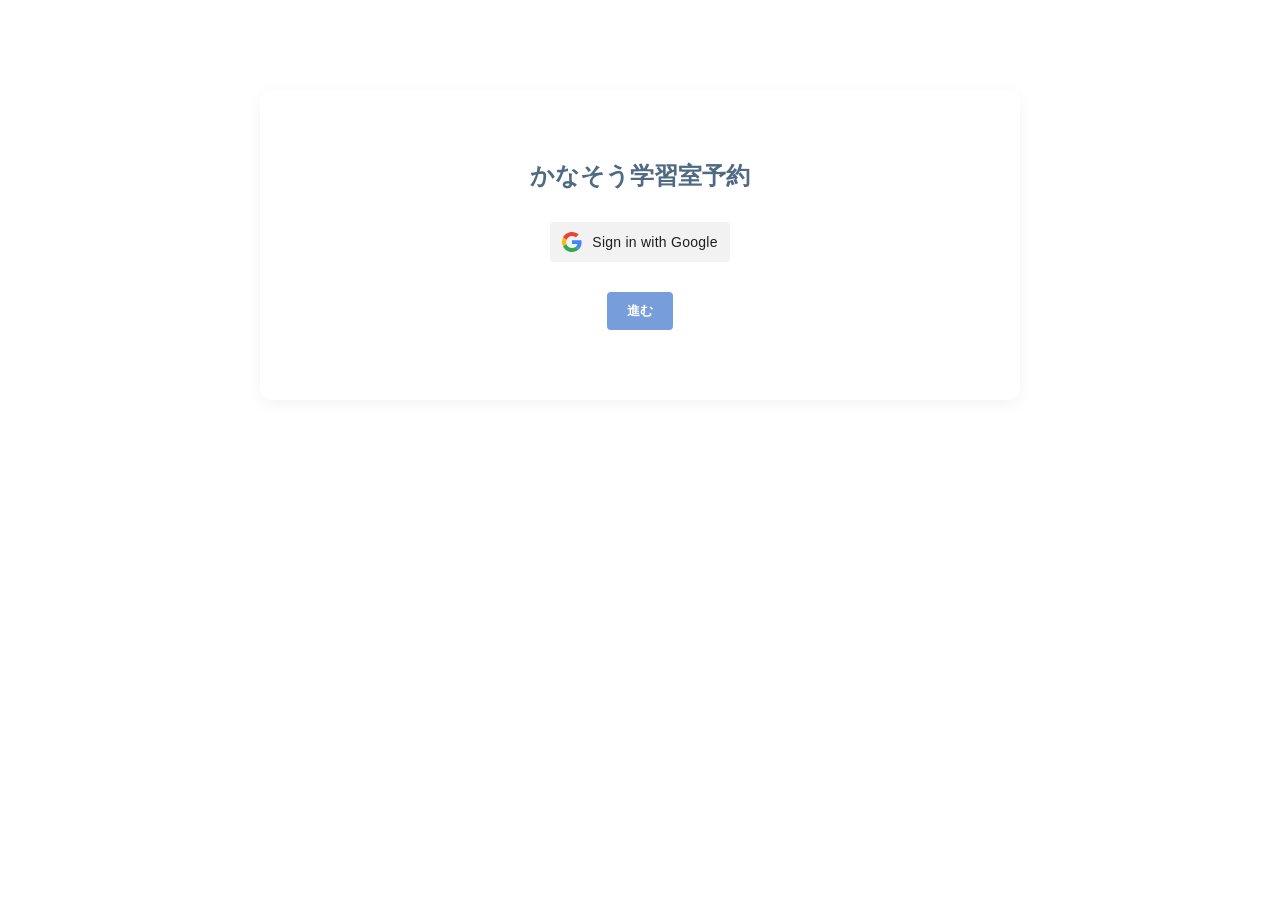
<file: index.html>
<!DOCTYPE html>
<html>
  <head>
    <meta charset="utf-8">
    <meta name="viewport" content="width=device-width, initial-scale=1.0">    
    <title>ログイン</title>
    <link rel="stylesheet" href="stylesheet.css">
    
    <style>
      .btn-wrapper {
        display: flex;
        flex-direction: column;
        align-items: center; /* ボタンを中央に揃える */
        gap: 5px;           /* ボタン同士のすき間を空ける */
        margin-top: 30px;
      }
    </style>
  </head>
  <body>
    <div class="top-wrapper">
      <div class="container">
        <h2>かなそう学習室予約</h2>  
        
        
        
        <div class="btn-wrapper">
          
<button class="gsi-material-button">
  <div class="gsi-material-button-state"></div>
  <div class="gsi-material-button-content-wrapper">
    <div class="gsi-material-button-icon">
      <svg version="1.1" xmlns="http://www.w3.org/2000/svg" viewBox="0 0 48 48" xmlns:xlink="http://www.w3.org/1999/xlink" style="display: block;">
        <path fill="#EA4335" d="M24 9.5c3.54 0 6.71 1.22 9.21 3.6l6.85-6.85C35.9 2.38 30.47 0 24 0 14.62 0 6.51 5.38 2.56 13.22l7.98 6.19C12.43 13.72 17.74 9.5 24 9.5z"></path>
        <path fill="#4285F4" d="M46.98 24.55c0-1.57-.15-3.09-.38-4.55H24v9.02h12.94c-.58 2.96-2.26 5.48-4.78 7.18l7.73 6c4.51-4.18 7.09-10.36 7.09-17.65z"></path>
        <path fill="#FBBC05" d="M10.53 28.59c-.48-1.45-.76-2.99-.76-4.59s.27-3.14.76-4.59l-7.98-6.19C.92 16.46 0 20.12 0 24c0 3.88.92 7.54 2.56 10.78l7.97-6.19z"></path>
        <path fill="#34A853" d="M24 48c6.48 0 11.93-2.13 15.89-5.81l-7.73-6c-2.15 1.45-4.92 2.3-8.16 2.3-6.26 0-11.57-4.22-13.47-9.91l-7.98 6.19C6.51 42.62 14.62 48 24 48z"></path>
        <path fill="none" d="M0 0h48v48H0z"></path>
      </svg>
    </div>
    <span class="gsi-material-button-contents">Sign in with Google</span>
    <span style="display: none;">Sign in with Google</span>
  </div>
</button>
<div class="g_id_signin"></div>
          
          <button id="demo-login-btn" style="margin-top: 20px; padding: 10px 20px; background-color: #779dda; color: white; border: none; border-radius: 4px; cursor: pointer; font-weight: bold;">
            進む
          </button>
          
        </div>

      </div>
    </div>

    <script>
      document.getElementById('demo-login-btn').addEventListener('click', function() {
        // mypage.html に強制的に画面を切り替える
        window.location.href = 'mypage.html'; 
      });
    </script>
  </body>
  
</html>
</file>
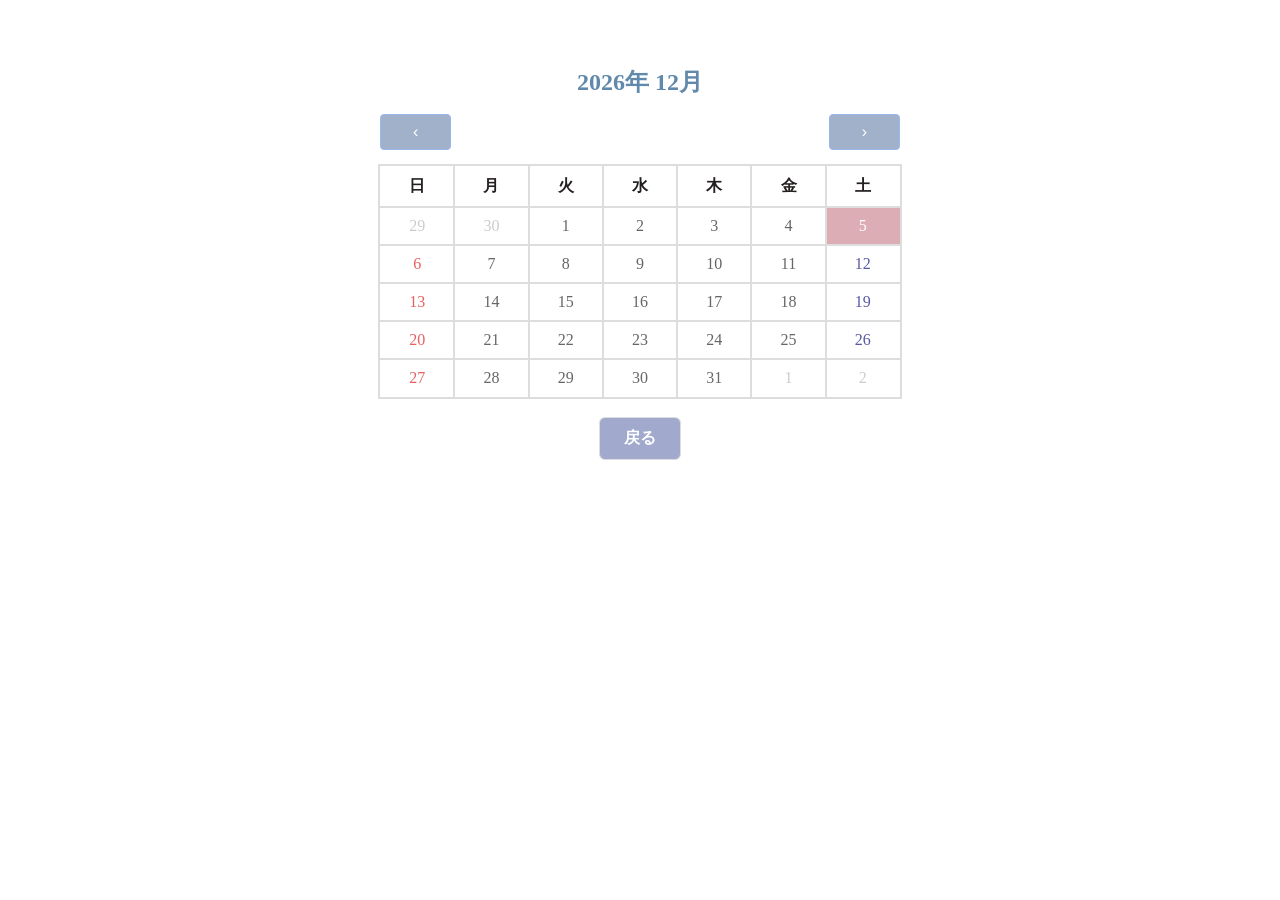
<file: calendar.html>
<!DOCTYPE html>
<html>
  <head>
    <meta charset="utf-8">
    <meta name="viewport" content="width=device-width, initial-scale=1.0">
    <title>Progate</title>
    <link rel="stylesheet" href="stylesheet.css">
  </head>
  <body>
    
   
  <div class="c-wrapper">
    <!-- xxxx年xx月を表示 -->
    <h1></h1>    <h1 id="c-header"></h1>
   
    <!-- ボタンクリックで月移動 -->
    <div id="next-prev-button">
        <button id="prev" onclick="prev()">‹</button>
        <button id="next" onclick="next()">›</button>
    </div>
     <div id ="calendar-wrap"></div>
      <a href="javascript:history.back()">戻る</a>
     <script src="script.js"></script>
  </div>   
  </body>
</html>
</file>
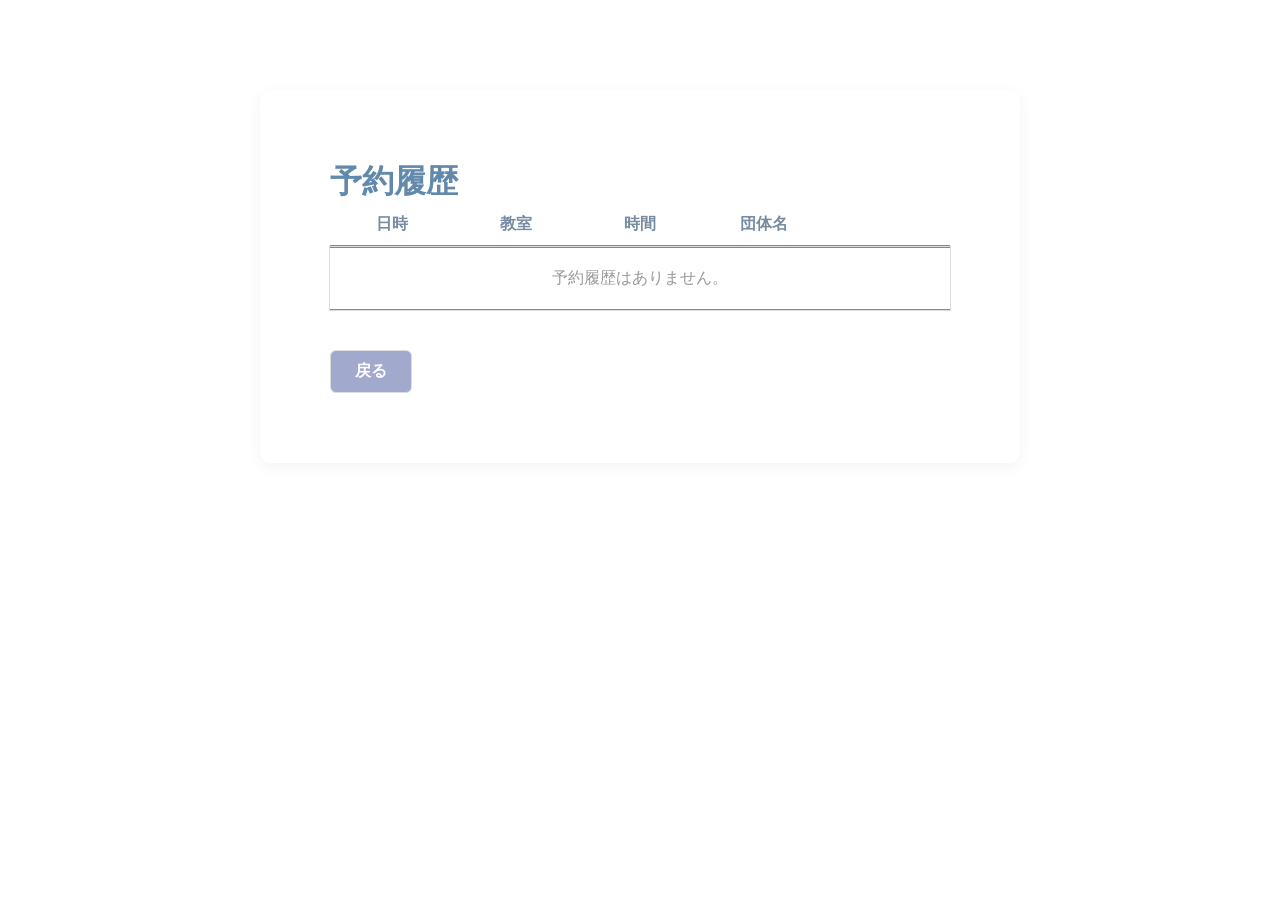
<file: check.html>
<!DOCTYPE html>
<html>
  <head>
    <meta charset="utf-8">
    <meta name="viewport" content="width=device-width, initial-scale=1.0">    
    <title>Progate</title>
    <link rel="stylesheet" href="stylesheet.css">
  </head>
  <body>
     <div class="top-wrapper">
      <div class="container room-container">
       <h1>予約履歴</h1>
        <table class="room" >   
         <thead> 
          <tr>
            <th>日時</th>
            <th>教室</th>
            <th>時間</th>
            <th>団体名</th>
            <th></th>
          </tr>
         </thead>
         <tbody id="reservation-list">
          </tbody>
        </table> 
       <a href="javascript:history.back()">戻る</a>
      </div>
     </div> 
     
   <script src="check.js"></script>
  </body>
</html>
</file>
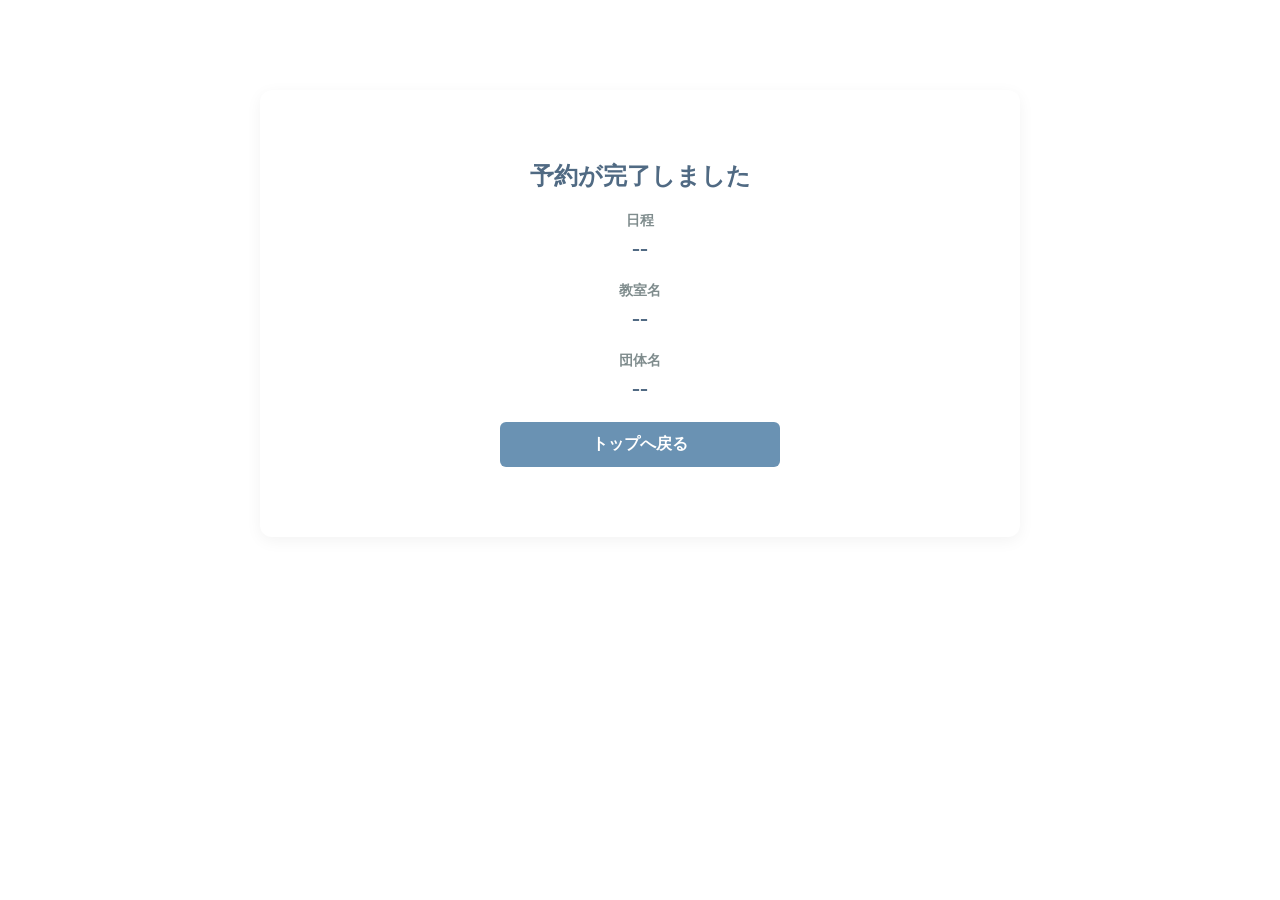
<file: end.html>
<!DOCTYPE html>
<html>
  <head>
    <meta charset="utf-8">
    <meta name="viewport" content="width=device-width, initial-scale=1.0">    
    <title>Progate</title>
    <link rel="stylesheet" href="stylesheet.css">
  </head>
  <body>
    <!-- ここからHTMLを書き始めてください -->
   <div class="top-wrapper">  
    <div class="container">
     <h2>予約が完了しました</h2>
     <h3>日程</h3>
     <h2 id="display-date">--</h2>
     <h3>教室名</h3>
     <h2 id="display-room">--</h2>
     <h3>団体名</h3>
     <h2 id="display-name">--</h2>
     <a href="mypage.html" class="btn start">トップへ戻る</a>
    </div>
   </div>

  <script>
    // 1. URLの「?date=...&room=...&name=...」を解析する
    const params = new URLSearchParams(window.location.search);

    // 2. メモ（パラメータ）からそれぞれのデータを取り出す
    
    const dateStr = params.get('date');
    const room = params.get('room');
    const time = params.get('time');
    const name = params.get('name');

    // 3. HTMLの各要素を、取り出したデータに書き換える
    if (dateStr && time) {
        document.getElementById('display-date').innerText = `${dateStr} ${time}`;
    }
    if (room) {
        document.getElementById('display-room').innerText = `${room}`;
    }
    if (name) {
        document.getElementById('display-name').innerText = name;
    }
  </script>

</body>
</html>
</file>
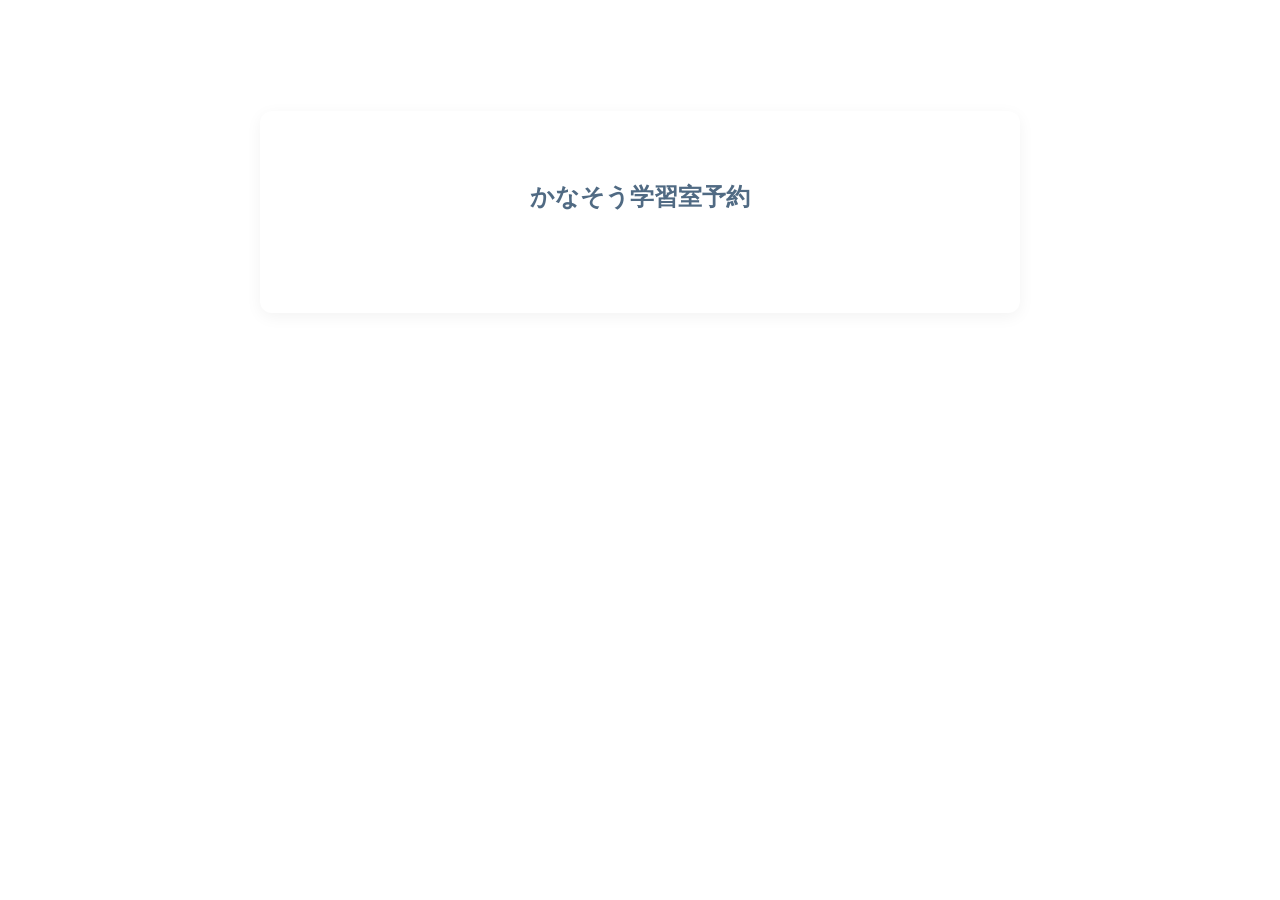
<file: fail.html>
<!DOCTYPE html>
<html>
  <head>
    <meta charset="utf-8">
    <title>login</title>
    <link rel="stylesheet" href="stylesheet.css">
    <!DOCTYPE html>
　　<html lang="en">
    <script src="https://accounts.google.com/gsi/client" async></script>

    <script>
      function decodeJWT(token) {

        let base64Url = token.split(".")[1];
        let base64 = base64Url.replace(/-/g, "+").replace(/_/g, "/");
        let jsonPayload = decodeURIComponent(
          atob(base64)
            .split("")
            .map(function (c) {
              return "%" + ("00" + c.charCodeAt(0).toString(16)).slice(-2);
            })
            .join("")
        );
        return JSON.parse(jsonPayload);
      }

      function handleCredentialResponse(response) {

        console.log("Encoded JWT ID token: " + response.credential);

        const responsePayload = decodeJWT(response.credential);

        console.log("Decoded JWT ID token fields:");
        console.log("  Full Name: " + responsePayload.name);
        console.log("  Given Name: " + responsePayload.given_name);
        console.log("  Family Name: " + responsePayload.family_name);
        console.log("  Unique ID: " + responsePayload.sub);
        console.log("  Profile image URL: " + responsePayload.picture);
        console.log("  Email: " + responsePayload.email);
        
        // ★ここに1行追加！ログインが成功したら、マイページに画面を切り替える
        window.location.href = 'mypage.html';
      }
    </script>
  </head>

  <body>
  　
    <div class="top-wrapper">
      <div class="container">
     <h2>かなそう学習室予約</h2>  
     <!-- g_id_onload contains Google Identity Services settings -->
    <div
      id="g_id_onload"
      data-auto_prompt="false"
      data-callback="handleCredentialResponse"
      data-client_id="PUT_YOUR_WEB_CLIENT_ID_HERE"
    ></div>
    <!-- g_id_signin places the button on a page and supports customization -->
  

         <div class="btn-wrapper">
         <div class="g_id_signin"></div>
         
         </div>
      </div>
    </div>

  </body>
  
</html>
</file>
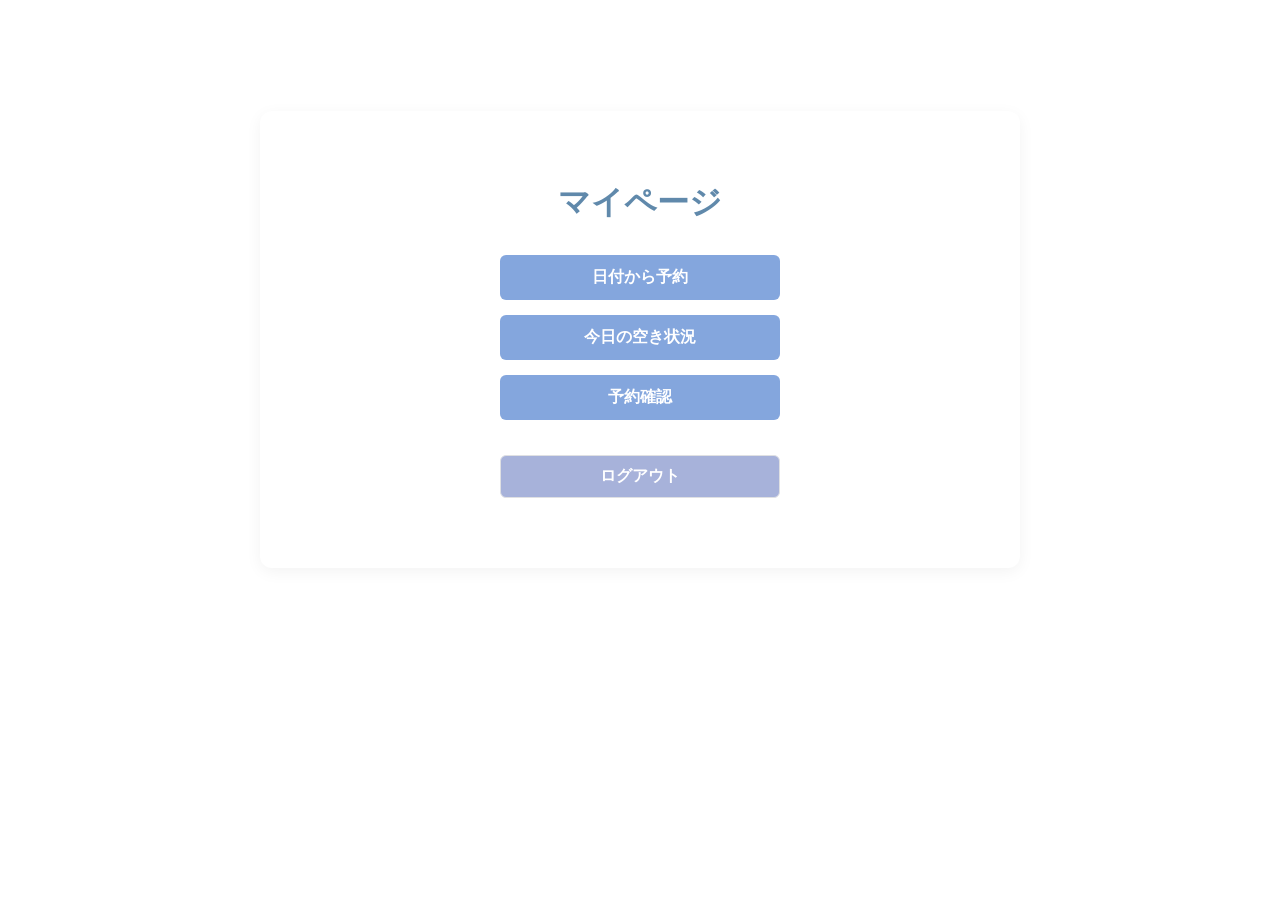
<file: mypage.html>
<!DOCTYPE html>
<html>
  <head>
    <meta charset="utf-8">
    <meta name="viewport" content="width=device-width, initial-scale=1.0">    
    <title>マイページ</title>
    <link rel="stylesheet" href="stylesheet.css">
  </head>
  <body>
  　
    <div class="top-wrapper">
      <div class="container">
       
          <h1>マイページ</h1>

         <div class="btn-wrapper">
          <a href="calendar.html" class="btn signup">日付から予約</a>
          <a href="today.html" class="btn signup">今日の空き状況</a>
          <a href="check.html" class="btn signup">予約確認</a>
          <a href="index.html" class="btn logout">ログアウト</a>
         </div>
      </div>
    </div>

  </body>
  
</html>
</file>
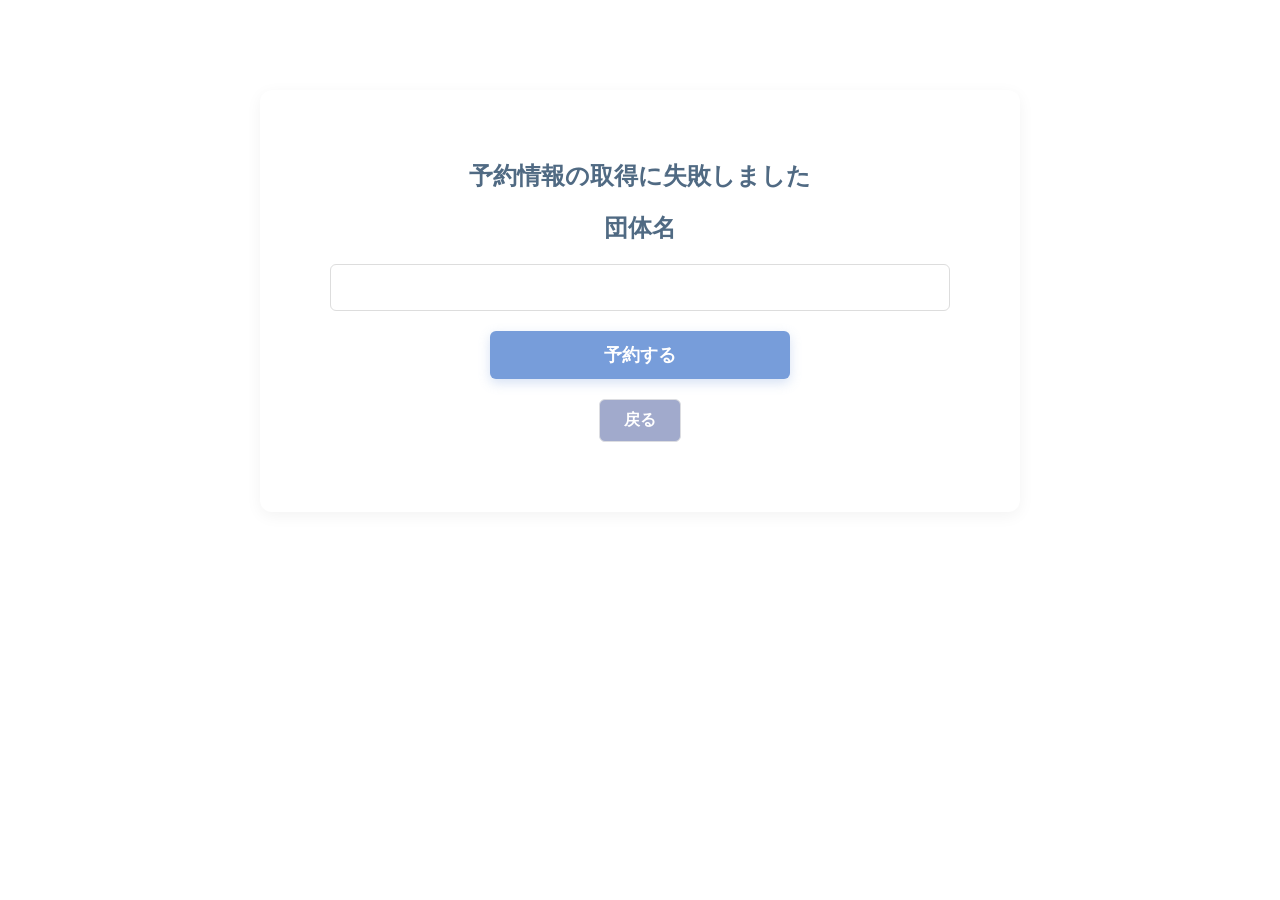
<file: reserve.html>
<!DOCTYPE html>
<html>
  <head>
    <meta charset="utf-8">
    <meta name="viewport" content="width=device-width, initial-scale=1.0">
    <title>予約</title>
    <link rel="stylesheet" href="https://maxcdn.bootstrapcdn.com/font-awesome/4.5.0/css/font-awesome.min.css">
    <link rel="stylesheet" href="stylesheet.css">
  </head>
  
  <body>
    
  <div class="top-wrapper">
   <div class="container">
     <h2 id="yoyaku-info">読み込み中...</h2>

     <form id="reserve-form">
      <h2>団体名</h2>
      <input type="text" id="name" name="name" required autocomplete="organization">
      <p>
          <button type="button" class="reserve-btn" onclick="requestReservation()">予約する</button>
      </p>
      <a href="javascript:history.back()">戻る</a>
     </form>
     
    </div>
  </div>

   <script>
    const params = new URLSearchParams(window.location.search);
    
    const year = parseInt(params.get('year'), 10) || new Date().getFullYear();
    const month = parseInt(params.get('month'), 10);
    const day = parseInt(params.get('day'), 10);
    const dateStr = `${month}月${day}日`;
    const room = params.get('room');
    const time = params.get('time');

    // 画面のタイトルを書き換える（号室が見やすいように文字を微調整）
    if (month && room && time) {
      document.getElementById('yoyaku-info').innerText = `${dateStr} ${time} ${room}号室`;
    } else {
      document.getElementById('yoyaku-info').innerText = `予約情報の取得に失敗しました`;
    }

    // 🎯 ボタンを押した時に呼び出される関数
    function requestReservation() {
        const groupName = document.getElementById('name').value.trim();
        if (!groupName) {
            alert("団体名を入力してください。");
            return;
        }

        // 2. 保存するための予約データ（箱）を作る
        const newReservation = {
          id: String(Date.now()), // キャンセルのバグを防ぐために文字列にしておきます
          year: String(year),
          month: String(month),
          day: String(day),
          room: room ? String(room).replace("号室", "") : "未指定",
          time: time || "未指定",
          group: groupName
        };

        // 3. ブラウザから今までの予約リストを読み込む
        let reservationList = JSON.parse(localStorage.getItem("reservations")) || [];
        
        // 4. 新しい予約をリストに追加する
        reservationList.push(newReservation);
        
        // 5. ブラウザに最新のリストを保存する
        localStorage.setItem("reservations", JSON.stringify(reservationList));
        
        // 完了画面 (end.html) にすべての情報を引き継いで移動
        location.href = `end.html?date=${encodeURIComponent(dateStr)}&room=${encodeURIComponent(room)}&time=${encodeURIComponent(time)}&name=${encodeURIComponent(groupName)}`;
    }
  </script>
  
  </body>
</html>
</file>
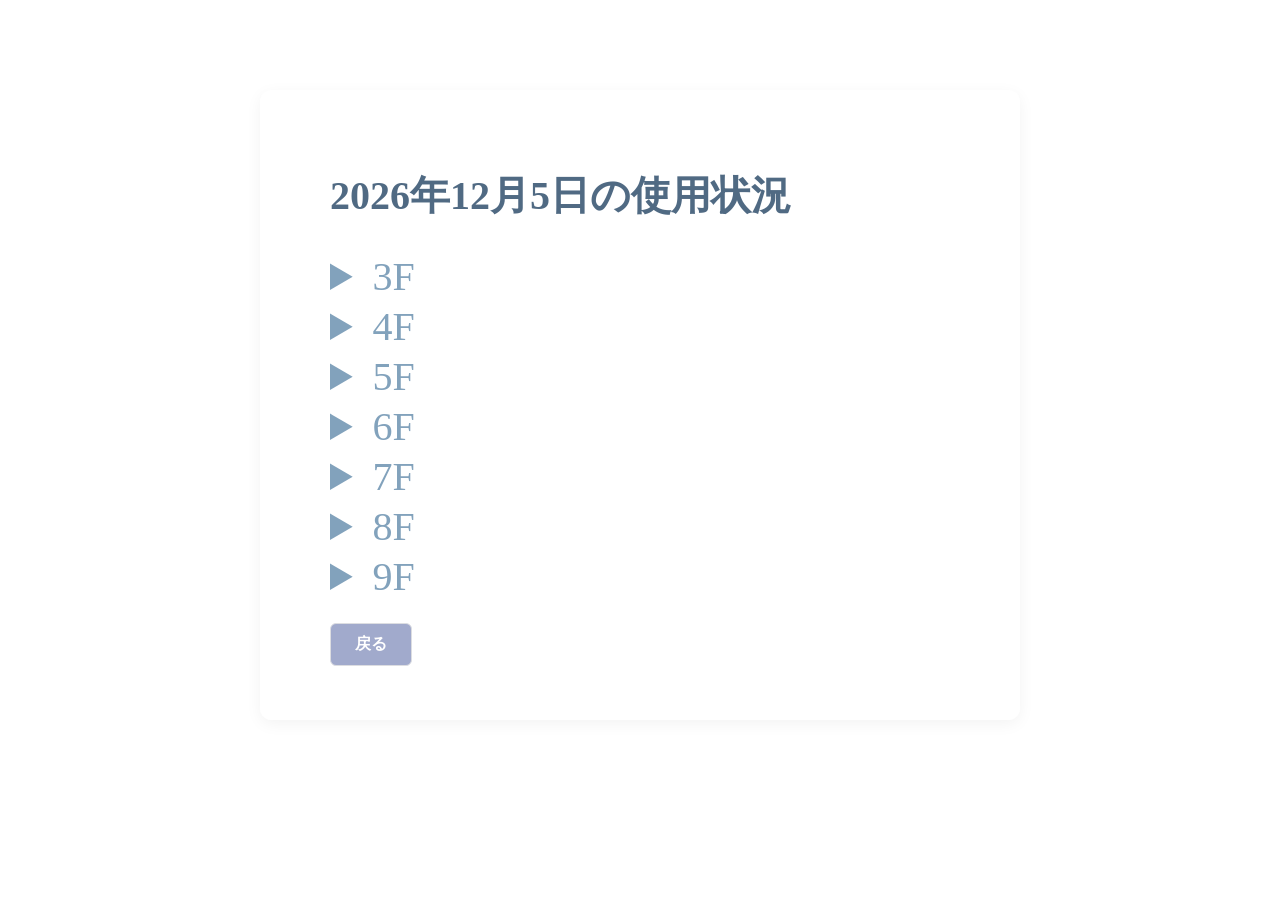
<file: room.html>
<!DOCTYPE html>
<html>
<head>
  <meta charset="utf-8">
  <meta name="viewport" content="width=device-width, initial-scale=1.0">  
  <title>教室一覧</title>
  <link rel="stylesheet" href="stylesheet.css">
</head> 

<body>
  <div class="room-wrapper">
  <div class="container room-container">
    
  <div class="room-header">
  <h2 id="selected-date"></h2>
  </header>

   <div class="scroll-content">
    <details>
     <summary>3F</summary>
      <table class="room">
       <tr>
       <th>教室名</th>
       <th>昼休み</th>
       <th>放課後</th>
       </tr>
       <tr>
        <td>301</td>
        <td id="301-lunch" class="available" onclick="goReservation('301', '昼休み')">〇</td>
        <td id="301-after" class="available" onclick="goReservation('301', '放課後')">〇</td>
       </tr>
      </table>
    </details>
   
    <details>
    <summary>4F</summary>
     <table class="room">
       <tr>
       <th>教室名</th>
       <th>昼休み</th>
       <th>放課後</th>
       </tr>
       <tr>
        <td>401</td>
        <td id="401-lunch" class="available" onclick="goReservation('401', '昼休み')">〇</td>
        <td id="401-after" class="available" onclick="goReservation('401', '放課後')">×</td>
       </tr>
      </table>
   </details>
   
   <details>
    <summary>5F</summary>
      <table class="room">
       <tr>
       <th>教室名</th>
       <th>昼休み</th>
       <th>放課後</th>
       </tr>
       <tr>
        <td>501</td>
        <td id="501-lunch" class="available" onclick="goReservation('501', '昼休み')">×</td>
        <td id="501-after" class="available" onclick="goReservation('501', '放課後')">×</td>
       </tr>
       <tr>
        <td>502</td>
        <td id="502-lunch" class="available" onclick="goReservation('502', '昼休み')">〇</td>
        <td id="502-after" class="available" onclick="goReservation('502', '放課後')">×</td>
       </tr>
       <tr>
        <td>503</td>
        <td id="503-lunch" class="available" onclick="goReservation('503', '昼休み')">〇</td>
        <td id="503-after" class="available" onclick="goReservation('503', '放課後')">〇</td>
       </tr>
       <tr>
        <td>504</td>
        <td id="504-lunch" class="available" onclick="goReservation('504', '昼休み')">〇</td>
        <td id="504-after" class="available" onclick="goReservation('504', '放課後')">×</td>
       </tr>
       <tr>
        <td>505</td>
        <td id="505-lunch" class="available" onclick="goReservation('505', '昼休み')">〇</td>
        <td id="505-after" class="available" onclick="goReservation('505', '放課後')">×</td>
       </tr>
       <tr>
        <td>506</td>
        <td id="506-lunch" class="available" onclick="goReservation('506', '昼休み')">×</td>
        <td id="506-after" class="available" onclick="goReservation('506', '放課後')">×</td>
       </tr>
       <tr>
        <td>507</td>
        <td id="507-lunch" class="available" onclick="goReservation('507', '昼休み')">×</td>
        <td id="507-after" class="available" onclick="goReservation('507', '放課後')">〇</td>
       </tr>
       <tr>
        <td>508</td>
        <td id="508-lunch" class="available" onclick="goReservation('508', '昼休み')">〇</td>
        <td id="508-after" class="available" onclick="goReservation('508', '放課後')">×</td>
       </tr>
     </table>
   </details>
   
   <details>  
    <summary>6F</summary>
     <table class="room">
       <tr>
       <th>教室名</th>
       <th>昼休み</th>
       <th>放課後</th>
       </tr>
       <tr>
        <td>601</td>
        <td id="601-lunch" class="available" onclick="goReservation('601', '昼休み')">〇</td>
        <td id="601-after" class="available" onclick="goReservation('601', '放課後')">×</td>
       </tr>
     </table>
   </details>
   
   <details>
    <summary>7F</summary>
     <table class="room">
       <tr>
       <th>教室名</th>
       <th>昼休み</th>
       <th>放課後</th>
       </tr>
       <tr>
        <td>701</td>
        <td id="701-lunch" class="available" onclick="goReservation('701', '昼休み')">〇</td>
        <td id="701-after" class="available" onclick="goReservation('701', '放課後')">×</td>
       </tr>
       <tr>
        <td>702</td>
        <td id="702-lunch" class="available" onclick="goReservation('702', '昼休み')">〇</td>
        <td id="702-after" class="available" onclick="goReservation('702', '放課後')">〇</td>
       </tr>
       <tr>
        <td>703</td>
        <td id="703-lunch" class="available" onclick="goReservation('703', '昼休み')">〇</td>
        <td id="703-after" class="available" onclick="goReservation('703', '放課後')">×</td>
       </tr>
       <tr>
        <td>704</td>
        <td id="704-lunch" class="available" onclick="goReservation('704', '昼休み')">×</td>
        <td id="704-after" class="available" onclick="goReservation('704', '放課後')">〇</td>
       </tr>
       <tr>
        <td>705</td>
        <td id="705-lunch" class="available" onclick="goReservation('705', '昼休み')">〇</td>
        <td id="705-after" class="available" onclick="goReservation('705', '放課後')">〇</td>
       </tr>
       <tr>
        <td>706</td>
        <td id="706-lunch" class="available" onclick="goReservation('706', '昼休み')">〇</td>
        <td id="706-after" class="available" onclick="goReservation('706', '放課後')">×</td>
       </tr>
       <tr>
        <td>707</td>
        <td id="707-lunch" class="available" onclick="goReservation('707', '昼休み')">〇</td>
        <td id="707-after" class="available" onclick="goReservation('707', '放課後')">×</td>
       </tr>
     </table>
   </details>
   
   <details>
    <summary>8F</summary>
      <table class="room">
       <tr>
       <th>教室名</th>
       <th>昼休み</th>
       <th>放課後</th>
       </tr>
       <tr>
        <td>801</td>
        <td id="801-lunch" class="available" onclick="goReservation('801', '昼休み')">×</td>
        <td id="801-after" class="available" onclick="goReservation('801', '放課後')">×</td>
       </tr>
      </table>
   </details>
   
   <details>
    <summary>9F</summary>
     <table class="room">
       <tr>
       <th>教室名</th>   
       <th>昼休み</th>
       <th>放課後</th>
       </tr>
       <tr>
        <td>901</td>
        <td id="901-lunch" class="available" onclick="goReservation('901', '昼休み')">〇</td>
        <td id="901-after" class="available" onclick="goReservation('901', '放課後')">×</td>
       </tr>
        <tr>
        <td>902</td>
        <td id="902-lunch" class="available" onclick="goReservation('902', '昼休み')">〇</td>
        <td id="902-after" class="available" onclick="goReservation('902', '放課後')">〇</td>
       </tr>
     </table>
   </details>
  
    <a href="javascript:history.back()">戻る</a>
  </div>
  </div>
 </div>
</body>
<script src="room.js"></script>
</html>
</file>
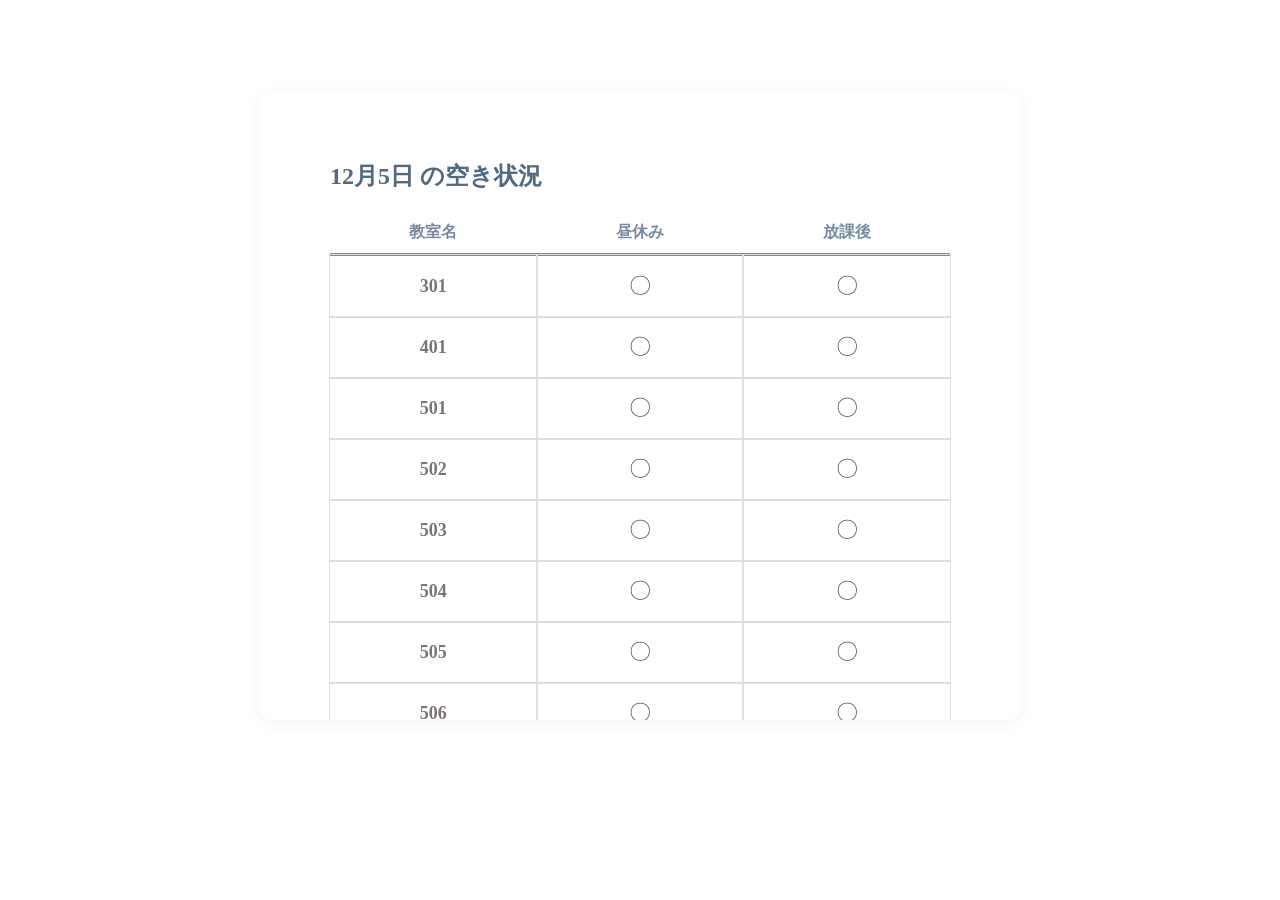
<file: today.html>
<!DOCTYPE html>
<html>
<head>
  <meta charset="utf-8">
  <meta name="viewport" content="width=device-width, initial-scale=1.0">  
  <title>今日の空き状況</title>
  <link rel="stylesheet" href="stylesheet.css">
</head>

<body>

  <div class="top-wrapper">
    <div class="container room-container">
      
      <h2 id="today-date"></h2>
      
      <table class="room" >
  <thead>
    <tr>
      <th>教室名</th>
      <th>昼休み</th> 
      <th>放課後</th>
    </tr>
  </thead>
  <tbody id="today-room-list"></tbody>
 </table>
      
   <a href="javascript:history.back()">戻る</a>
      
    </div>
  </div>  

  <div id="hidden-data-container" style="display: none;"></div>

  <script src="today.js"></script>
</body>
</file>
<file: stylesheet.css>
html, body,
ul, ol, li,
h1, h2, h3, h4, h5, h6, p, div {
  margin: 0;
  padding: 0;
}
*{
  box-sizing: border-box;
}

html, body {
  overflow: hidden;
  width: 100%;
}
/* 幅*/

 .container {
  width: 100%;
  max-width: 760px;        /*  全画面の最大幅を統一 */
  margin: 40px auto;       /* 上下に隙間を作り、左右は真ん中寄せ */
  padding: 70px;
  background-color: #ffffff;
  border-radius: 12px;     /* 角を丸く */
  box-shadow: 0 4px 16px rgba(0,0,0,0.05); /* 影 */
  text-align: center;
  height: auto;
  box-sizing: border-box;
}
.c-container {
  width: 100% !important;
  max-width: 760px !important;        /*  全画面の最大幅を統一 */
  margin: 20px auto;
  padding: 20px;
  background-color: #ffffff;
  border-radius: 12px;     /* 角を丸く */
  box-shadow: 0 4px 16px rgba(0,0,0,0.05); /* 優しい影 */
  text-align: center;
}

  
  .top-wrapper,
  .c-wrapper  {
  padding: 50px 40px ;
  background-size: cover;
  text-align: center;
  
}
.container {
  height: auto;            /* 💡 固定の300pxを廃止して、中身に合わせる */
}


h1 {
   color:#6089ab;
}

h2 {
  color: #506a83;
  margin-bottom: 20px;
}

h3 {
  font-size: 14px;
  color: #7f8c8d;
  margin-top: 20px;
  margin-bottom: 5px;
  
}
.start {
  background-color:#5a87ab;
  color: white;              /* 文字の色を白にする */
  border: none;              /* 枠線を消す */
}

/* マウスを乗せた時の色も変えるとプロっぽい！ */
.start:hover {
  background-color:#376992 /*  */
}
input[type="text"] {
  width: 100%;
  padding: 12px;
  font-size: 18px;
  border: 1px solid #ddd;
  border-radius: 6px;
  box-sizing: border-box; /* 幅をはみ出さないようにする */
}

  .btn {
   display: inline-block;
   width: 100%;            /* 💡 親要素（wrapper）の幅いっぱいに広げる */
   max-width: 280px;       /* 💡 広がりすぎないようにボタンの横幅を固定して揃える */
   padding: 12px 0;        /* 💡 上下に程よい高さを出す（左右は0でOK） */
   color: #ffffff;
   font-weight: bold;
   text-decoration: none;  /* リンクの下線を消す */
   text-align: center;
   border-radius: 6px;     /* 角を丸くする */
   box-sizing: border-box; /* paddingを含めたサイズ計算にする */
   opacity: 0.9;
   transition: all 0.2s ease; /* なめらかに色を変える */

}
.btn:hover{
  opacity: 1;
  transform: translateY(-1px); /* ほんの少し上に浮き上がらせる */
  box-shadow: 0 4px 12px rgba(119, 157, 218, 0.3); /* 軽い影をつける */
}
.btn-wrapper {
  display: flex;
  flex-direction: column; /* 縦に並べる */
  align-items: center;    /* 真ん中に揃える */
  gap: 15px;              /* ボタン同士の間隔を15px空ける */
  margin-top: 30px;
  width: 100%;            /* 全体の横幅を確保 */
}

.signup{
  background-color: #779dda;
}

/* 部屋 room.html*/
.room-header{
  top: 0;
  padding: 8px 0;
  position: sticky;
  width: 100%;
  background: #ffffff;
  z-index: 10000;
}
.room-wrapper {
  padding: 50px 40px ;
}

.scroll-content {
  max-height: 400px; /* ⚠️カードの中で表示したい最大の高さ（好きな長さに調整してください） */
  overflow-y: auto;  /* 縦方向に中身がはみ出たら、この箱の中だけでスクロールさせる */
  padding-top: 10px;
}

.room-container {
  max-height: 70vh;        /* 画面の高さの70%までにサイズを制限する（これを超えると縮む） */
  overflow-y: auto;        /* 縦方向に中身がはみ出た時だけスクロールバーを出す */
  text-align: left;
}

.room-container::-webkit-scrollbar {
  width: 6px;
}
.room-container::-webkit-scrollbar-thumb {
  background-color: #ccc;
  border-radius: 3px;
}
.room-wrapper h2 {
  
  font-size: 40px;
}
.room-wrapper summary {
  text-align: left;
  width: 90%;
  height: 50px;
  font-size: 40px;
  color: #82a2bc;
}
.room-wrapper details ul {
  font-size: 30px;
}

.check,
.today,
.room {
  width: 100%;
  border-collapse: collapse;
  text-align: center;
  border-spacing: 0;
  margin-bottom: 20px;
}

.check th, 
.today th,
.room th {
  padding: 10px;
  border-bottom: solid 3px;
  color: #778ca3 !important;
}


.today td,
.room td {
  padding: 10px;
  border-bottom: solid 1px #778ca3 !important;
}

.check td {
  padding: 10px;
  border-bottom: solid 1px #778ca3 !important;
  color: #262733 !important;
}

.check td.available:hover,
.today td.available:hover,
.room td.available:hover {
  background-color: #f0f7ff; /* マウスを乗せたときに少し青くして反応をわかりやすく */
}

/* 最初は全部非表示 */
.tablet-date,
.mobile-date{
  display:none;
}

.room-js-text {
  color:#376992 ;   
  font-size: 14px;

}



/* カレンダー*/
.c-wrapper{
    max-width: 600px;
    margin: 0 auto;
    color: #666;
}
#c-header {
    text-align: center;
    font-size: 24px;
    width: 100%; 
    margin: 1rem 0 0;
}
#calendar {
    text-align: center;
    width: 100%;
}
.c-wrapper table {
    outline: 2px solid #ddd;
    border-collapse: collapse;
    width: 100%;
}
.c-wrapper th {
    color: #241f1f;
}
.c-wrapper th, td {
    outline: 1px solid #ddd;
    padding-top: 10px;
    padding-bottom: 10px;
    text-align: center;
} 

.calendar td:hover {
  background-color: #c4d7eb; /* マウスを乗せたときに少し青くして反応をわかりやすく */
}
table {
  table-layout: fixed;
}

/*日曜日*/
.c-wrapper td:first-child {
    color: rgb(231, 97, 97);
}
/*土曜日*/
.c-wrapper td:last-child {
    color: rgb(87, 87, 162);
}
/*前後月の日付*/
.c-wrapper td.disabled {
    color: #ccc;
}
/*本日*/
.c-wrapper td.today {
    background-color: #ddadb6;
    color: #fff;
}

/*ボタン*/
#next-prev-button {
    position: relative;
}
#next-prev-button button{
    cursor: pointer;
    background: #a2b1ca;
    color: #fff;
    border: 1px solid #98b8ed;
    border-radius: 4px;
    font-size: 1rem;
    padding: 0.5rem 2rem;
    margin: 1rem 0;
}
#next-prev-button button:hover{
    background-color: #8f8cec;
    border-color: #6976d7;
}
#prev {
    float: left;
}
#next {
    float: right;
}
/* カレンダー終了*/


/* 戻るボタン（aタグ）のスタイル*/
 
a[href="javascript:history.back()"] {
  display: inline-block;
  padding: 10px 24px;
  margin-top: 20px;
  font-size: 16px;
  font-weight: bold;
  color: #ffffff;         
  text-decoration: none;   /* 下線を消す */
  background-color: #a1aacc;
  border: 1px solid #dcdde1;/* 薄い枠線 */
  border-radius: 6px;      /* 少し角を丸く */
  cursor: pointer;
  transition: all 0.2s ease; /* なめらかに色を変える */
}

/* マウスを乗せた（ホバー）ときの動き */
a[href="javascript:history.back()"]:hover {
  background-color: #afbbec; /* 背景を少し濃くする */
  color: #2f3640;            /* 文字をクッキリさせる */
  box-shadow: 0 2px 8px rgba(0, 0, 0, 0.05); /* ほんの少し浮き上がらせる */
}

/*ログアウトボタン*/
.btn.logout {
  display: inline-block;
  padding: 10px 20px;
  margin-top: 20px;
  font-size: 16px;
  font-weight: bold;
  color: #ffffff;          /* 落ち着いたグレーブルーの文字 */
  text-decoration: none;   /* 下線を消す */
  background-color: #9eaad7;/* 薄いグレーの背景 */
  border: 1px solid #dcdde1;/* 目立たない薄い枠線 */
  border-radius: 6px;      /* 少し角を丸く */
  cursor: pointer;
  transition: all 0.2s ease; /* なめらかに色を変える */
}


/* 予約するボタン（submitボタン）のスタイル*/

.reserve-btn{
  display: inline-block;
  width: 100%;             /* 横幅いっぱいに広げて押しやすく */
  max-width: 300px;        /* 広がりすぎないように制限 */
  padding: 12px 24px;      /* 上下に程よい余裕を持たせる */
  margin-top: 20px;
  font-size: 18px;         /* 文字を少し大きめにして目立たせる */
  font-weight: bold;
  color: #ffffff;          /* 文字色は白 */
  background-color: #779dda;/* あなたのログイン画面と同じ綺麗な青色 */
  border: none;            /* 枠線は消してスッキリ */
  border-radius: 6px;      /* 角を丸くして今風のデザインに */
  cursor: pointer;
  box-shadow: 0 4px 12px rgba(119, 157, 218, 0.3); /* ボタンと同系色の軽い影 */
  transition: all 0.2s ease; /* なめらかに色を変える */
}

/* マウスを乗せた（ホバー）ときの動き */
input[type="submit"]:hover {
  background-color: #5a82c2; /* 少しだけ濃い青にして、押せる感を出す */
  box-shadow: 0 6px 16px rgba(119, 157, 218, 0.4); /* 影を少し強めて浮き上がらせる */
  transform: translateY(-1px); /* ほんの1ピクセルだけ上に動くプロの技 */
}

/* クリックした瞬間（アクティブ）の動き */
input[type="submit"]:active {
  transform: translateY(1px);  /* 押し込まれたような動きにする */
  box-shadow: 0 2px 4px rgba(119, 157, 218, 0.2);
}

/*check.html*/
/* ❌ キャンセルボタンのデザイン */
.cancel-btn {
  background-color: #819bc6; 
  color: white;
  border: none;
  padding: 6px 12px;
  border-radius: 4px;
  font-weight: bold;
  cursor: pointer;
  transition: background-color 0.2s;
}

.cancel-btn:hover {
  background-color: #6976d7; 
}

/*today html*/
.res-room-name {
  color: #7b7474 !important;
  font-weight: bold;
  text-align: center;
  font-size: 18px;
  padding: 12px 0;
}
/* 〇ボタンを囲むマスのスタイル */
.res-maru-cell {
  text-align: center;
  padding: 12px 0;
}
 .today-res-btn {
  color: #494747; 
  background-color: #ffffff; 
  border: none;
  font-size: 22px; 
  cursor: pointer; 
  padding: 0; 
  width: 40px; 
  height: 40px; 
  line-height: 40px;
 }
 .res-batsu-cell {
  color: #494747 !important;
  font-weight: bold;
  text-align: center;
  font-size: 20px;
  padding: 12px 0;
}


/* タブレット向けレイアウト */
@media (max-width: 1000px) {

  h1 {
    font-size: 24px;
  }
  h2 {
    font-size: 21px;
  }
    .pc-date{
    display:none;
  }

  .tablet-date{
    display:inline;
  }
}


/* スマホ向けレイアウト */
@media (max-width: 670px) {
h1 {
    font-size: 22px;
  }
  
  h2 {
    font-size: 20px;
  }
 #selected-date, #today-date {
    font-size: 21px;
  }
  .container, .room-container {
    padding-left: 5px;  /* 💡 完全に0にするか、好みに合わせて10pxくらいに */
    padding-right: 5px;
    width: 100%;         /* 横幅いっぱいに広げる */
  }

  .room-container {
    overflow-y: auto;
    width: 100%;
    margin: 10px;
  }

  .room-container::-webkit-scrollbar {
    display: none !important; /* 👈 スクロールバーを完全に消し去る魔法の1行 */
    width: 0 !important;
  }
  /* スマホのときは真ん中寄せにしてスッキリ見せる */
  .top-wrapper {
    text-align: center;
    padding: 20px 10px;
  }

 .room-js-text{
    width: 25%;
    
  }
 summary{
  font-size: 20px;
  }

  .check th,
  .check td {
    font-size: 10px;
    padding: 6px;
  }

  .tablet-date{
    display:none;
  }
  .mobile-date{
    display:inline;
  }

  .cancel-btn {
    font-size: 12px;
    padding: 6px 8px;
  }
  }

/* PC（大画面）のときだけ適用 */
@media screen and (min-width: 1024px) {

  /* ① room-containerの「中にあるすべての要素」のスクロールバーを完全に消す */
  .room-container * {
    overflow: visible !important;        /* 👈 内側の箱単体でスクロールするのを根本から禁止する */
    overflow-x: visible !important;
    overflow-y: visible !important;
    -ms-overflow-style: none !important;
    scrollbar-width: none !important;
  }

  /* ② Chrome/Edge/Safariで、中にあるすべての要素のバーを非表示にする */
  .room-container *::-webkit-scrollbar {
    display: none !important;
    width: 0 !important;
    height: 0 !important;
  }
  
  .pc-date{
  display:inline;
}
}



/*GGOGLEログイン*/
.gsi-material-button {
  -moz-user-select: none;
  -webkit-user-select: none;
  -ms-user-select: none;
  -webkit-appearance: none;
  background-color: #f2f2f2;
  background-image: none;
  border: none;
  -webkit-border-radius: 4px;
  border-radius: 4px;
  -webkit-box-sizing: border-box;
  box-sizing: border-box;
  color: #1f1f1f;
  cursor: pointer;
  font-family: 'Roboto', arial, sans-serif;
  font-size: 14px;
  height: 40px;
  letter-spacing: 0.25px;
  outline: none;
  overflow: hidden;
  padding: 0 12px;
  position: relative;
  text-align: center;
  -webkit-transition: background-color .218s, border-color .218s, box-shadow .218s;
  transition: background-color .218s, border-color .218s, box-shadow .218s;
  vertical-align: middle;
  white-space: nowrap;
  width: auto;
  max-width: 400px;
  min-width: min-content;
}

.gsi-material-button .gsi-material-button-icon {
  height: 20px;
  margin-right: 10px;
  min-width: 20px;
  width: 20px;
}

.gsi-material-button .gsi-material-button-content-wrapper {
  -webkit-align-items: center;
  align-items: center;
  display: flex;
  -webkit-flex-direction: row;
  flex-direction: row;
  -webkit-flex-wrap: nowrap;
  flex-wrap: nowrap;
  height: 100%;
  justify-content: space-between;
  position: relative;
  width: 100%;
}

.gsi-material-button .gsi-material-button-contents {
  -webkit-flex-grow: 1;
  flex-grow: 1;
  font-family: 'Roboto', arial, sans-serif;
  font-weight: 500;
  overflow: hidden;
  text-overflow: ellipsis;
  vertical-align: top;
}

.gsi-material-button .gsi-material-button-state {
  -webkit-transition: opacity .218s;
  transition: opacity .218s;
  bottom: 0;
  left: 0;
  opacity: 0;
  position: absolute;
  right: 0;
  top: 0;
}

.gsi-material-button:disabled {
  cursor: default;
  background-color: #ffffff61;
}

.gsi-material-button:disabled .gsi-material-button-state {
  background-color: #1f1f1f1f;
}

.gsi-material-button:disabled .gsi-material-button-contents {
  opacity: 38%;
}

.gsi-material-button:disabled .gsi-material-button-icon {
  opacity: 38%;
}

.gsi-material-button:not(:disabled):active .gsi-material-button-state, 
.gsi-material-button:not(:disabled):focus .gsi-material-button-state {
  background-color: #001d35;
  opacity: 12%;
}

.gsi-material-button:not(:disabled):hover {
  -webkit-box-shadow: 0 1px 2px 0 rgba(60, 64, 67, .30), 0 1px 3px 1px rgba(60, 64, 67, .15);
  box-shadow: 0 1px 2px 0 rgba(60, 64, 67, .30), 0 1px 3px 1px rgba(60, 64, 67, .15);
}

.gsi-material-button:not(:disabled):hover .gsi-material-button-state {
  background-color: #001d35;
  opacity: 8%;
}
</file>
